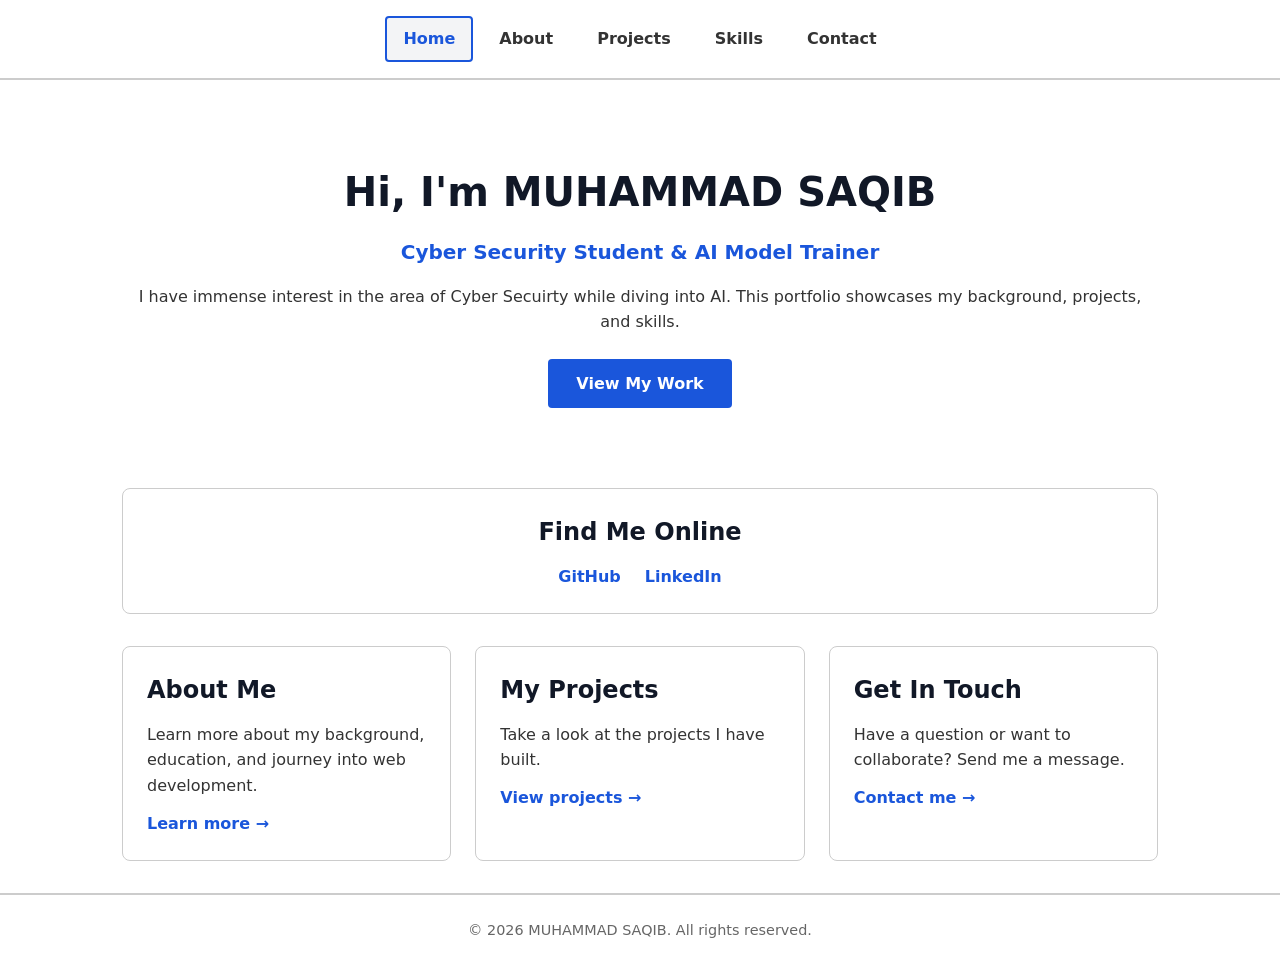
<file: index.html>
<!DOCTYPE html>
<html lang="en">
<head>
<meta charset="UTF-8">
<meta name="viewport" content="width=device-width, initial-scale=1.0">
<title>Home | MUHAMMAD SAQIB</title>
<link rel="stylesheet" href="css/style.css">
</head>
<body>
<header>
<nav>
<ul>
<li><a href="index.html" class="active" aria-current="page">Home</a></li>
<li><a href="about.html">About</a></li>
<li><a href="projects.html">Projects</a></li>
<li><a href="skills.html">Skills</a></li>
<li><a href="contact.html">Contact</a></li>
</ul>
</nav>
</header>
<main>
<section class="hero">
<h1>Hi, I'm MUHAMMAD SAQIB</h1>
<p class="tagline">Cyber Security Student &amp; AI Model Trainer</p>
<p>I have immense interest in the area of Cyber Secuirty while diving into AI. This portfolio showcases my background, projects, and skills.</p>
<a href="projects.html" class="btn">View My Work</a>
</section>
<aside class="quick-links">
<h2>Find Me Online</h2>
<ul>
<li><a href="https://github.com/muhammadsaqib110" target="_blank" rel="noopener">GitHub</a></li>
<li><a href="https://www.linkedin.com/in/muhammad-saqib-968890218/" target="_blank" rel="noopener">LinkedIn</a></li>
</ul>
</aside>
<section class="highlights">
<article>
<h2>About Me</h2>
<p>Learn more about my background, education, and journey into web development.</p>
<a href="about.html">Learn more &rarr;</a>
</article>
<article>
<h2>My Projects</h2>
<p>Take a look at the projects I have built.</p>
<a href="projects.html">View projects &rarr;</a>
</article>
<article>
<h2>Get In Touch</h2>
<p>Have a question or want to collaborate? Send me a message.</p>
<a href="contact.html">Contact me &rarr;</a>
</article>
</section>
</main>
<footer>
<p>&copy; 2026 MUHAMMAD SAQIB. All rights reserved.</p>
</footer>
</body>
</html>
</file>
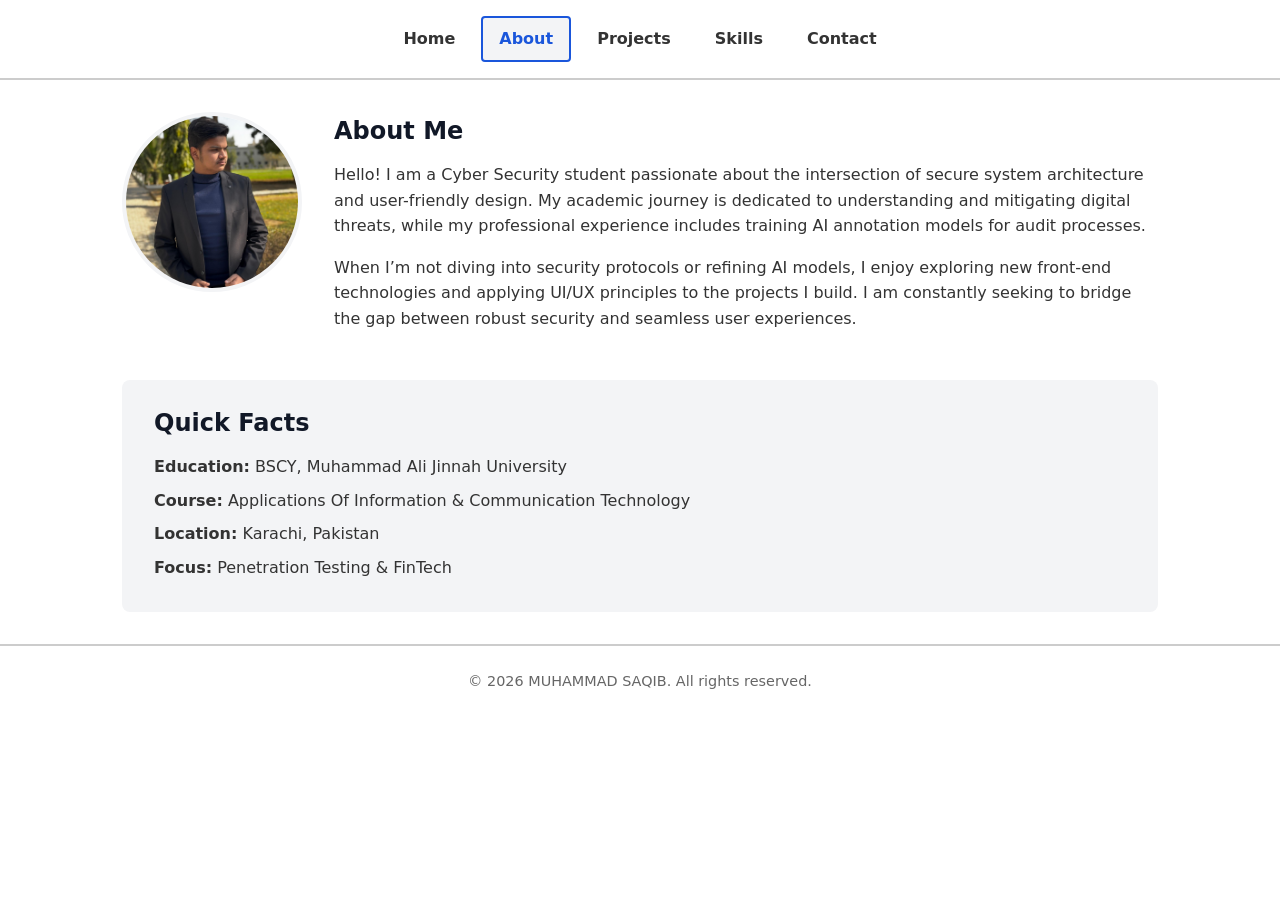
<file: about.html>
<!DOCTYPE html>
<html lang="en">
<head>
<meta charset="UTF-8">
<meta name="viewport" content="width=device-width, initial-scale=1.0">
<title>About | MUHAMMAD SAQIB</title>
<link rel="stylesheet" href="css/style.css">
</head>
<body>
<header>
<nav>
<ul>
<li><a href="index.html">Home</a></li>
<li><a href="about.html" class="active" aria-current="page">About</a></li>
<li><a href="projects.html">Projects</a></li>
<li><a href="skills.html">Skills</a></li>
<li><a href="contact.html">Contact</a></li>
</ul>
</nav>
</header>
<main>
<article class="profile">
<img src="images/MUHAMMAD SAQIB.jpg" alt="Portrait photo of Your Name">
<div class="bio">
<h1>About Me</h1>
<p>Hello! I am a Cyber Security student passionate about the intersection of secure system architecture and user-friendly design. My academic journey is dedicated to understanding and mitigating digital threats, while my professional experience includes training AI annotation models for audit processes.

</p>
<p>When I’m not diving into security protocols or refining AI models, I enjoy exploring new front-end technologies and applying UI/UX principles to the projects I build. I am constantly seeking to bridge the gap between robust security and seamless user experiences.</p>
</div>
</article>
<aside class="facts">
<h2>Quick Facts</h2>
<ul>
<li><strong>Education:</strong> BSCY, Muhammad Ali Jinnah University</li>
<li><strong>Course:</strong> Applications Of Information & Communication Technology</li>
<li><strong>Location:</strong> Karachi, Pakistan</li>
<li><strong>Focus:</strong> Penetration Testing & FinTech</li>
</ul>
</aside>
</main>
<footer>
<p>&copy; 2026 MUHAMMAD SAQIB. All rights reserved.</p>
</footer>
</body>
</html>
</file>
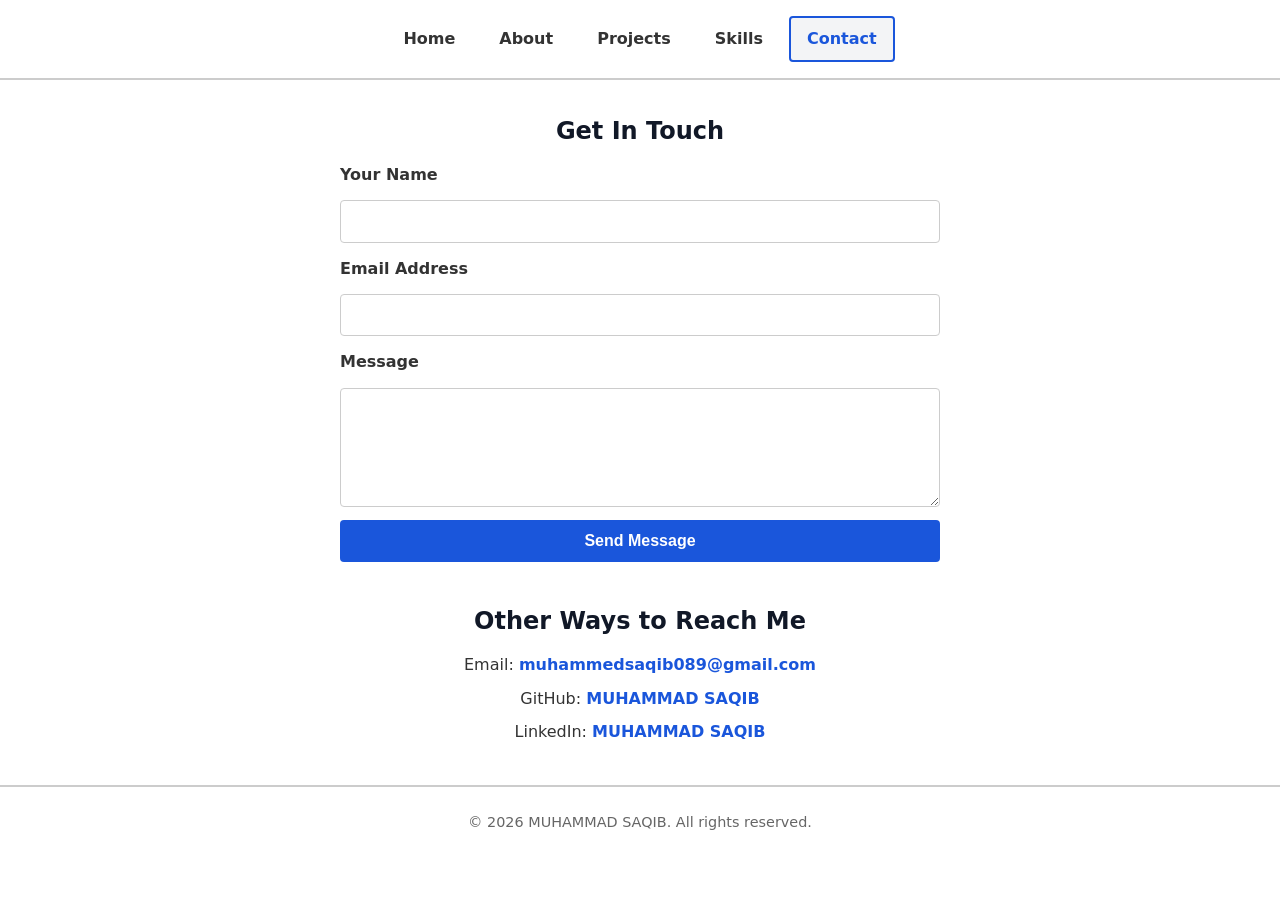
<file: contact.html>
<!DOCTYPE html>
<html lang="en">
<head>
<meta charset="UTF-8">
<meta name="viewport" content="width=device-width, initial-scale=1.0">
<title>Contact | MUHAMMAD SAQIB</title>
<link rel="stylesheet" href="css/style.css">
</head>
<body>
<header>
<nav>
<ul>
<li><a href="index.html">Home</a></li>
<li><a href="about.html">About</a></li>
<li><a href="projects.html">Projects</a></li>
<li><a href="skills.html">Skills</a></li>
<li><a href="contact.html" class="active" aria-current="page">Contact</a></li>
</ul>
</nav>
</header>
<main>
<section class="contact">
<h2>Get In Touch</h2>
<form action="#" method="POST">
<label for="name">Your Name</label>
<input type="text" id="name" name="name" required>
<label for="email">Email Address</label>
<input type="email" id="email" name="email" required>
<label for="message">Message</label>
<textarea id="message" name="message" rows="5"></textarea>
<button type="submit">Send Message</button>
</form>
</section>
<aside class="contact-info">
<h2>Other Ways to Reach Me</h2>
<ul>
<li>Email: <a href="mailto:muhammedsaqib089@gmail.com">muhammedsaqib089@gmail.com</a></li>
<li>GitHub: <a href="https://github.com/muhammadsaqib110" target="_blank" rel="noopener">MUHAMMAD SAQIB</a></li>
<li>LinkedIn: <a href="https://www.linkedin.com/in/muhammad-saqib-968890218/" target="_blank" rel="noopener">MUHAMMAD SAQIB</a></li>
</ul>
</aside>
</main>
<footer>
<p>&copy; 2026 MUHAMMAD SAQIB. All rights reserved.</p>
</footer>
</body>
</html>
</file>
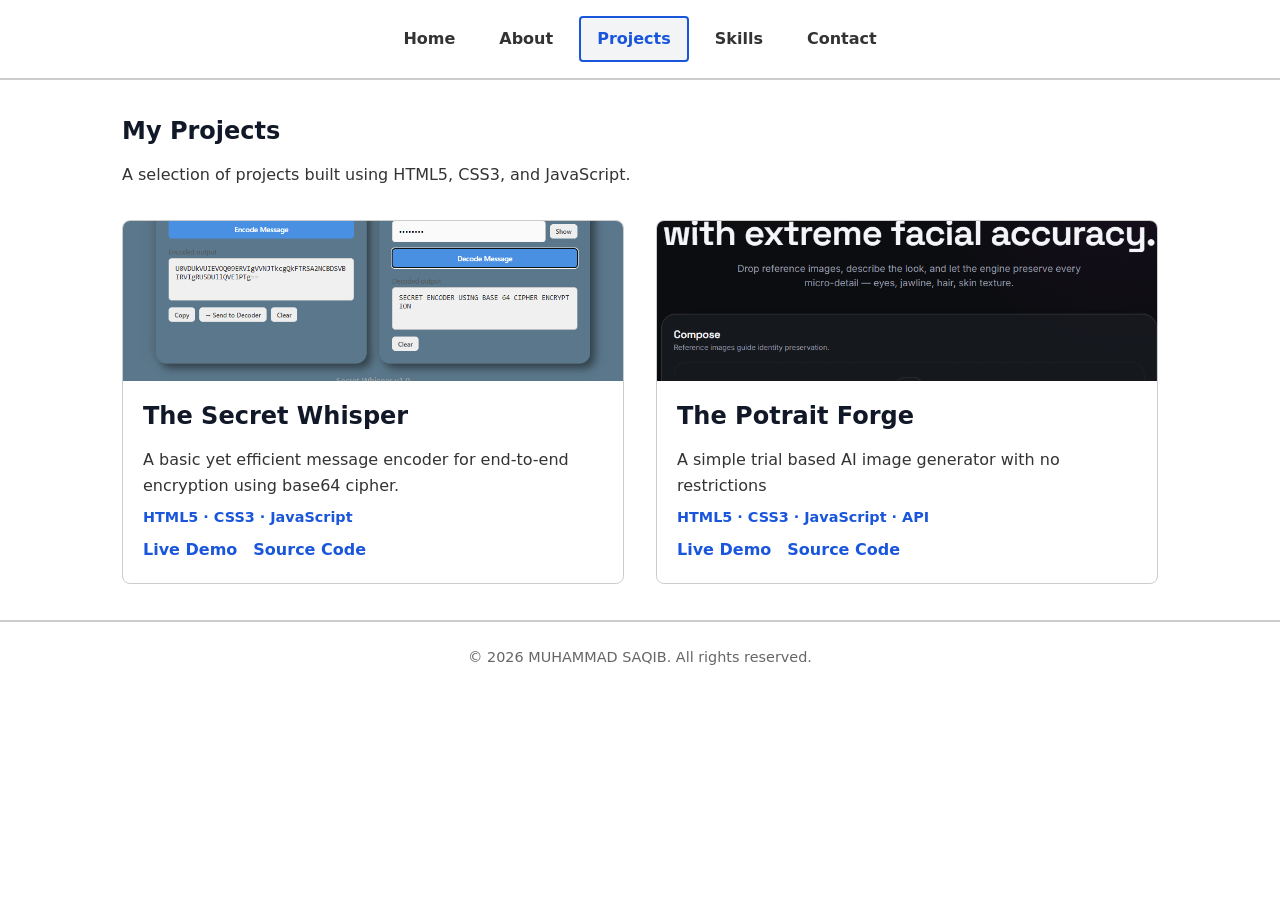
<file: projects.html>
<!DOCTYPE html>
<html lang="en">
<head>
<meta charset="UTF-8">
<meta name="viewport" content="width=device-width, initial-scale=1.0">
<title>Projects | MUHAMMAD SAQIB</title>
<link rel="stylesheet" href="css/style.css">
</head>
<body>
<header>
<nav>
<ul>
<li><a href="index.html">Home</a></li>
<li><a href="about.html">About</a></li>
<li><a href="projects.html" class="active" aria-current="page">Projects</a></li>
<li><a href="skills.html">Skills</a></li>
<li><a href="contact.html">Contact</a></li>
</ul>
</nav>
</header>
<main>
<section class="page-intro">
<h1>My Projects</h1>
<p>A selection of projects built using HTML5, CSS3, and JavaScript.</p>
</section>
<section class="projects">
<article class="project-card">
<img src="images/secret-whisper.png" alt="Screenshot of Project One">
<h2>The Secret Whisper</h2>
<p>A basic yet efficient message encoder for end-to-end encryption using base64 cipher.</p>
<p class="tech">HTML5 &middot; CSS3 &middot; JavaScript</p>
<div class="links">
<a href="https://github.com/muhammadsaqib110/The-Secret-Whisper">Live Demo</a>
<a href=https://github.com/muhammadsaqib110/The-Secret-Whisper/blob/main/index.html>Source Code</a>
</div>
</article>
<article class="project-card">
<img src="images/potrait-forge.png" alt="Screenshot of Project Two">
<h2>The Potrait Forge</h2>
<p>A simple trial based AI image generator with no restrictions</p>
<p class="tech">HTML5 &middot; CSS3 &middot; JavaScript &middot; API</p>
<div class="links">
<a href="https://github.com/muhammadsaqib110/The-Potrait-Forge.git">Live Demo</a>
<a href="https://github.com/muhammadsaqib110/The-Potrait-Forge/blob/main/BeforeAfterSlider.tsx">Source Code</a>
</div>
</article>
</section>
</main>
<footer>
<p>&copy; 2026 MUHAMMAD SAQIB. All rights reserved.</p>
</footer>
</body>
</html>
</file>
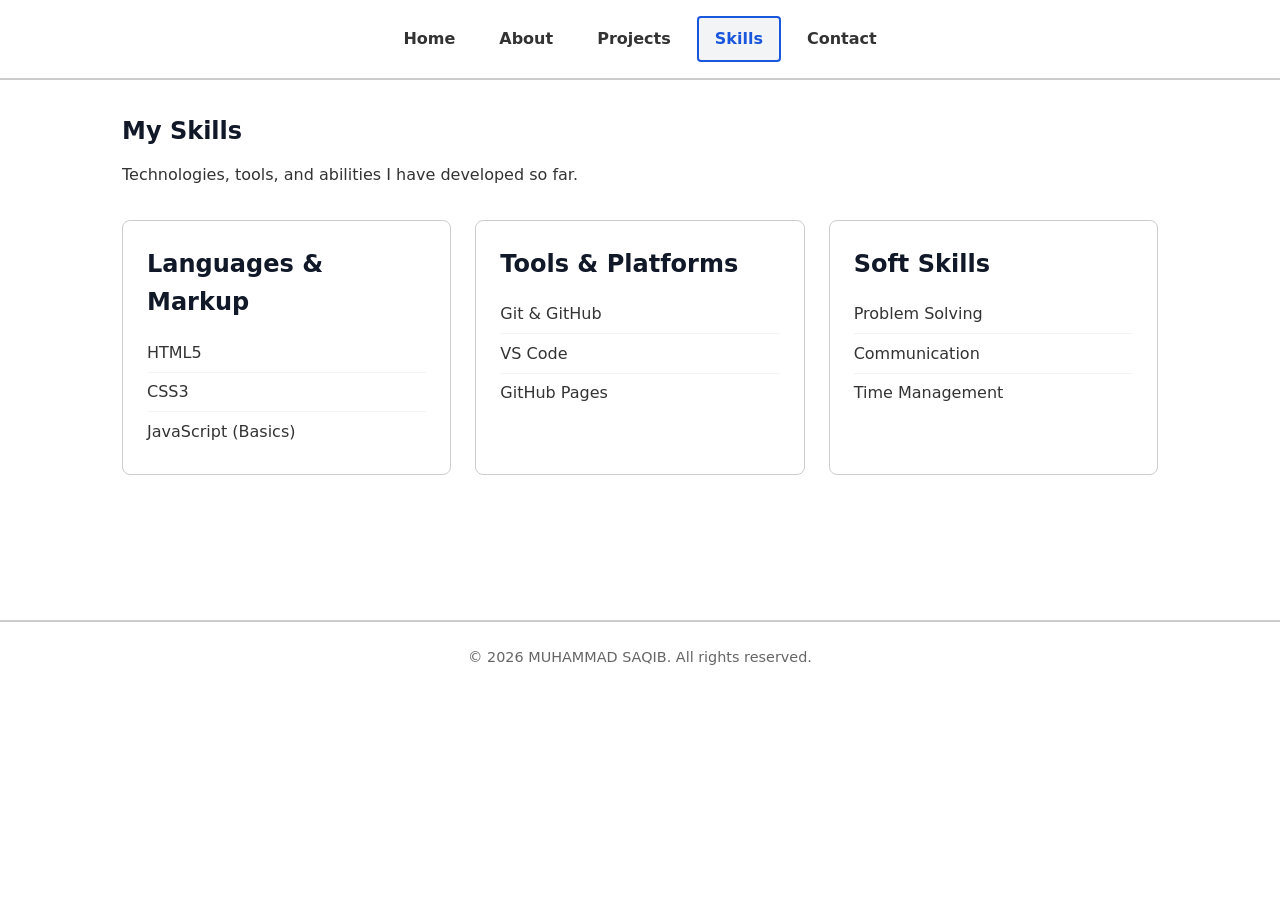
<file: skills.html>
<!DOCTYPE html>
<html lang="en">
<head>
<meta charset="UTF-8">
<meta name="viewport" content="width=device-width, initial-scale=1.0">
<title>Skills | MUHAMMAD SAQIB</title>
<link rel="stylesheet" href="css/style.css">
</head>
<body>
<header>
<nav>
<ul>
<li><a href="index.html">Home</a></li>
<li><a href="about.html">About</a></li>
<li><a href="projects.html">Projects</a></li>
<li><a href="skills.html" class="active" aria-current="page">Skills</a></li>
<li><a href="contact.html">Contact</a></li>
</ul>
</nav>
</header>
<main>
<section class="page-intro">
<h1>My Skills</h1>
<p>Technologies, tools, and abilities I have developed so far.</p>
</section>
<section class="skills">
<article>
<h2>Languages &amp; Markup</h2>
<ul>
<li>HTML5</li>
<li>CSS3</li>
<li>JavaScript (Basics)</li>
</ul>
</article>
<article>
<h2>Tools &amp; Platforms</h2>
<ul>
<li>Git &amp; GitHub</li>
<li>VS Code</li>
<li>GitHub Pages</li>
</ul>
</article>
<article>
<h2>Soft Skills</h2>
<ul>
<li>Problem Solving</li>
<li>Communication</li>
<li>Time Management</li>
</ul>
</article>
</section>
</main>
<footer>
<p>&copy; 2026 MUHAMMAD SAQIB. All rights reserved.</p>
</footer>
</body>
</html>
</file>
<file: css/style.css>
* {
  box-sizing: border-box;
  margin: 0;
  padding: 0;
}

body {
  font-family: system-ui, -apple-system, "Segoe UI", Roboto, Arial, sans-serif;
  color: #333333;
  background-color: #ffffff;
  line-height: 1.6;
}

a {
  color: #1A56DB;
  text-decoration: none;
}

h1, h2 {
  color: #111827;
  margin-bottom: 0.75rem;
}

header {
  border-bottom: 2px solid #CCCCCC;
}

nav {
  max-width: 1100px;
  margin: 0 auto;
  padding: 1rem 2rem;
}

nav ul {
  display: flex;
  flex-wrap: wrap;
  justify-content: center;
  gap: 0.5rem;
  list-style: none;
}

nav a {
  display: inline-block;
  padding: 0.5rem 1rem;
  border: 2px solid transparent;
  border-radius: 4px;
  color: #333333;
  font-weight: 600;
}

nav a:hover {
  border-color: #1A56DB;
}

nav a.active {
  border-color: #1A56DB;
  color: #1A56DB;
  background-color: #F3F4F6;
}

main {
  max-width: 1100px;
  margin: 0 auto;
  padding: 2rem;
  min-height: 60vh;
}

footer {
  border-top: 2px solid #CCCCCC;
  padding: 1.5rem 2rem;
  text-align: center;
  font-size: 0.9rem;
  color: #666666;
}

.hero {
  text-align: center;
  padding: 3rem 1rem;
}

.hero h1 {
  font-size: 2.5rem;
}

.hero .tagline {
  font-size: 1.25rem;
  color: #1A56DB;
  font-weight: 600;
  margin-bottom: 1rem;
}

.hero p {
  margin-bottom: 1rem;
}

.btn {
  display: inline-block;
  padding: 0.75rem 1.75rem;
  margin-top: 0.5rem;
  background-color: #1A56DB;
  color: #ffffff;
  border-radius: 4px;
  font-weight: 600;
}

.btn:hover {
  background-color: #15409E;
}

.quick-links {
  text-align: center;
  border: 1px solid #CCCCCC;
  border-radius: 8px;
  padding: 1.5rem;
  margin: 2rem 0;
}

.quick-links ul {
  display: flex;
  justify-content: center;
  gap: 1.5rem;
  list-style: none;
  margin-top: 0.75rem;
}

.quick-links a {
  font-weight: 600;
}

.highlights {
  display: grid;
  grid-template-columns: repeat(auto-fit, minmax(220px, 1fr));
  gap: 1.5rem;
  margin-top: 2rem;
}

.highlights article {
  border: 1px solid #CCCCCC;
  border-radius: 8px;
  padding: 1.5rem;
}

.highlights p {
  margin-bottom: 0.75rem;
}

.highlights a {
  font-weight: 600;
}

.page-intro {
  margin-bottom: 2rem;
}

.profile {
  display: flex;
  flex-wrap: wrap;
  gap: 2rem;
  margin-bottom: 2rem;
}

.profile img {
  width: 180px;
  height: 180px;
  object-fit: cover;
  border-radius: 50%;
  border: 4px solid #F3F4F6;
}

.profile .bio {
  flex: 1;
  min-width: 250px;
}

.profile p {
  margin-bottom: 1rem;
}

.facts {
  background-color: #F3F4F6;
  border-radius: 8px;
  padding: 1.5rem 2rem;
}

.facts ul {
  list-style: none;
  margin-top: 0.5rem;
}

.facts li {
  margin-bottom: 0.5rem;
}

.projects {
  display: grid;
  grid-template-columns: repeat(auto-fit, minmax(260px, 1fr));
  gap: 2rem;
}

.project-card {
  border: 1px solid #CCCCCC;
  border-radius: 8px;
  overflow: hidden;
  padding-bottom: 1.25rem;
}

.project-card img {
  width: 100%;
  height: 160px;
  object-fit: cover;
  display: block;
  margin-bottom: 1rem;
}

.project-card h2,
.project-card p {
  padding: 0 1.25rem;
}

.project-card p {
  margin-bottom: 0.5rem;
}

.project-card .tech {
  color: #1A56DB;
  font-weight: 600;
  font-size: 0.9rem;
}

.project-card .links {
  padding: 0 1.25rem;
  display: flex;
  gap: 1rem;
}

.project-card a {
  font-weight: 600;
}

.skills {
  display: grid;
  grid-template-columns: repeat(auto-fit, minmax(220px, 1fr));
  gap: 1.5rem;
}

.skills article {
  border: 1px solid #CCCCCC;
  border-radius: 8px;
  padding: 1.5rem;
}

.skills ul {
  list-style: none;
  margin-top: 0.5rem;
}

.skills li {
  padding: 0.4rem 0;
  border-bottom: 1px solid #F3F4F6;
}

.skills li:last-child {
  border-bottom: none;
}

.contact {
  text-align: center;
  margin-bottom: 2.5rem;
}

.contact form {
  display: flex;
  flex-direction: column;
  max-width: 600px;
  margin: 0 auto;
  gap: 0.8rem;
}

.contact label {
  text-align: left;
  font-weight: 600;
}

input, textarea {
  padding: 0.7rem;
  border: 1px solid #CCCCCC;
  border-radius: 4px;
  font-size: 1rem;
}

input:focus, textarea:focus {
  border-color: #1A56DB;
  outline: none;
}

.contact button {
  padding: 0.75rem;
  background-color: #1A56DB;
  color: #ffffff;
  border: none;
  border-radius: 4px;
  font-size: 1rem;
  font-weight: 600;
  cursor: pointer;
}

.contact button:hover {
  background-color: #15409E;
}

.contact-info {
  max-width: 600px;
  margin: 0 auto;
  text-align: center;
}

.contact-info ul {
  list-style: none;
  margin-top: 0.75rem;
}

.contact-info li {
  margin-bottom: 0.5rem;
}

.contact-info a {
  font-weight: 600;
}
</file>
